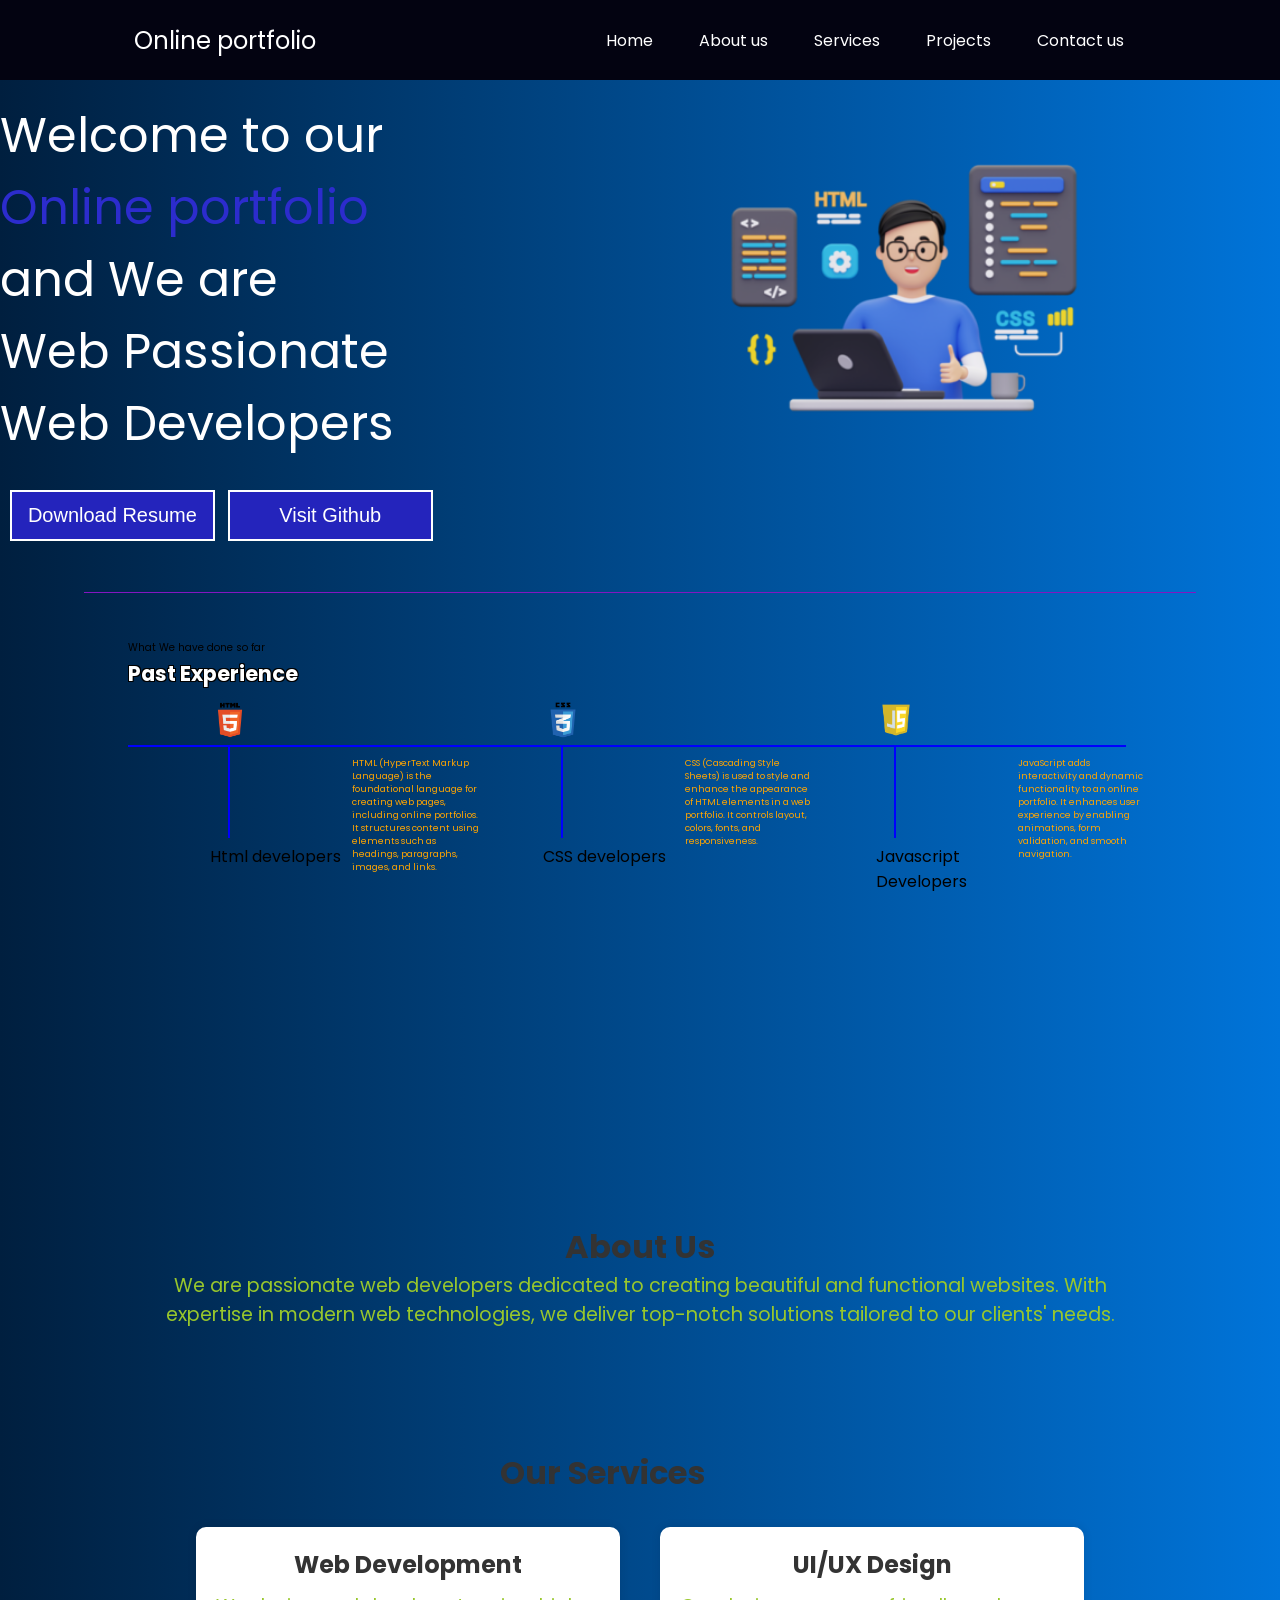
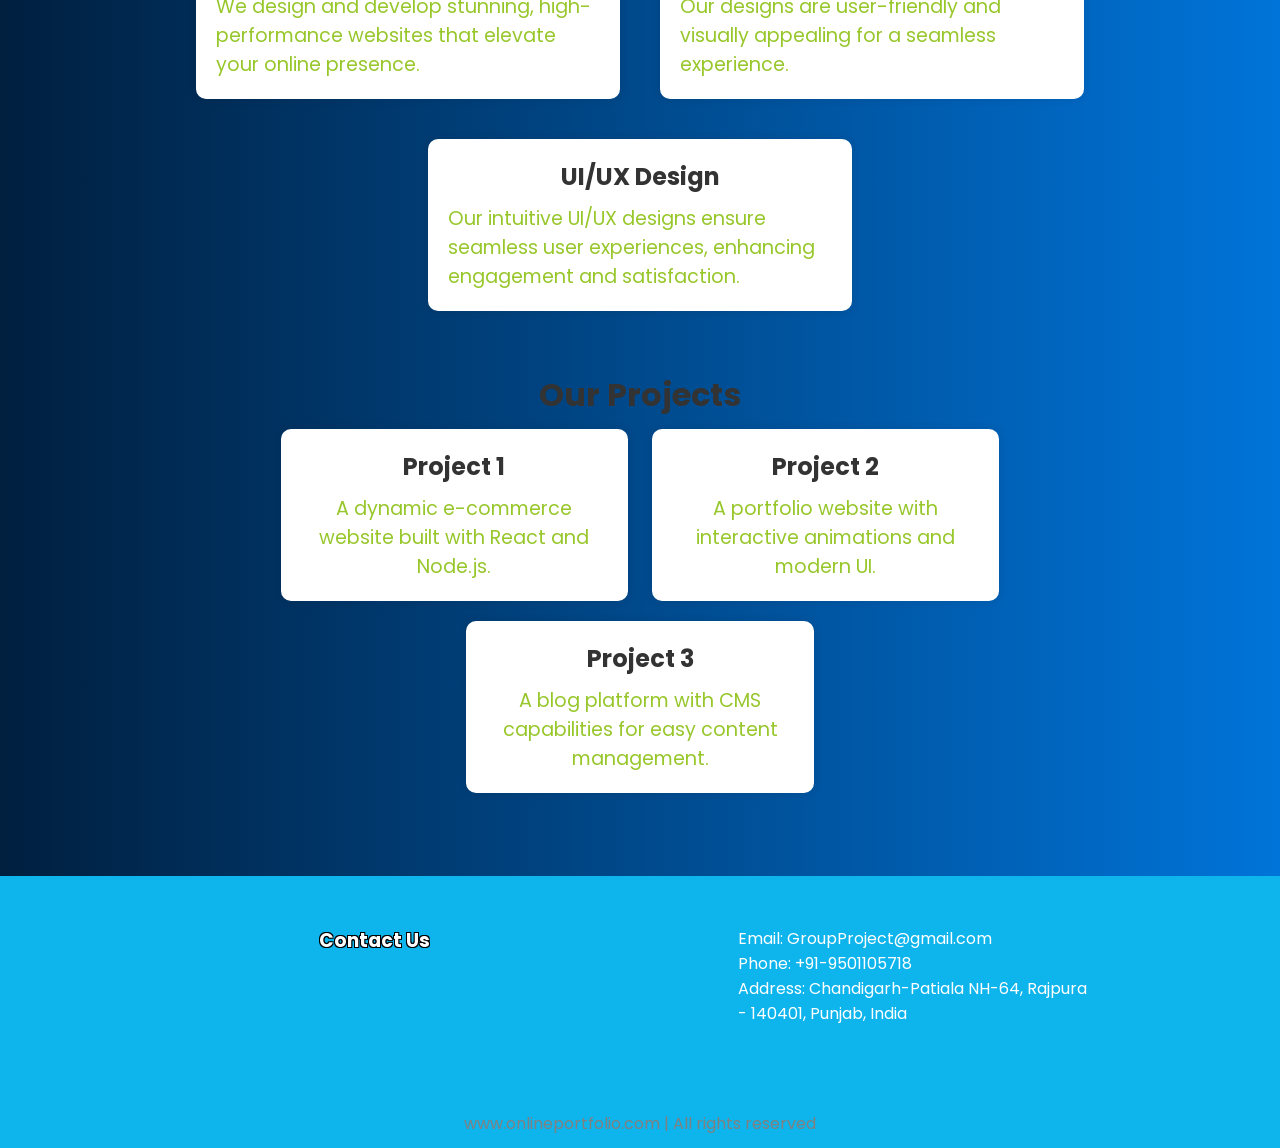
<file: index.html>
<!DOCTYPE html>
<html lang="en">

<head>
    <meta charset="UTF-8">
    <meta name="viewport" content="width=device-width, initial-scale=1.0">
    <title>Online Portfolio</title>
    <link rel="preconnect" href="https://fonts.googleapis.com">
    <link rel="preconnect" href="https://fonts.gstatic.com" crossorigin>
    <link
        href="https://fonts.googleapis.com/css2?family=Poppins:ital,wght@0,100;0,200;0,300;0,400;0,500;0,600;0,700;0,800;0,900;1,100;1,200;1,300;1,400;1,500;1,600;1,700;1,800;1,900&display=swap"
        rel="stylesheet">
    <link rel="stylesheet" href="style.css ">
</head>

<body>
    <header>
        <nav>
            <div class="left">Online portfolio</div>
            <div class="right">
                <ul>
                    <li><a href="/">Home</a></li>
                    <li><a href="#about">About us</a></li>
                    <li><a href="#services">Services</a></li>
                    <li><a href="#projects">Projects</a></li>
                    <li><a href="#contact">Contact us</a></li>
                </ul>
            </div>
        </nav>
    </header>
    <main>
        <section class="firstsection">
            <div class="leftSection">
                Welcome to our<span class="purple"><br>Online portfolio</span>
                <div>and We are <br>Web Passionate</div>
                <div>Web Developers </div>
                <div class="buttons">
                    <button class="btn"><a href="https://drive.google.com/file/d/1esIyNjgpWP2Ru--4us0OOTh1DdO2abIN/view?usp=sharing">
                        Download Resume</a>
                    </button>
                    <button class="btn"><a href="https://github.com/">
                            Visit Github </a>
                    </button>
                </div>
            </div>
            <div class="RightSection">
                <img src="bg.webp" alt="">
            </div>
        </section>
        <hr>
        <section class="secondSection">
            <span class="text-grey">What We have done so far</span>
            <h1>Past Experience</h1>
            <div class="box">
                <div class="vertical">
                    <img class="image-top" src="html.png">
                    <div class="vertical-title">Html developers</div>
                </div>
                <div class="vertical-desc">
                    HTML (HyperText Markup Language) is the foundational language for creating web pages, including
                    online portfolios. It structures content using elements such as headings, paragraphs, images, and
                    links.
                </div>
                <div class="vertical">
                    <img class="image-top" src="CSS.png">
                    <div class="vertical-title">CSS developers</div>
                </div>
                <div class="vertical-desc">
                    CSS (Cascading Style Sheets) is used to style and enhance the appearance of HTML elements in a web
                    portfolio. It controls layout, colors, fonts, and responsiveness.
                </div>
                <div class="vertical">
                    <img class="image-top" src="Javascript.webp">
                    <div class="vertical-title">Javascript Developers</div>
                </div>
                <div class="vertical-desc">
                    JavaScript adds interactivity and dynamic functionality to an online portfolio. It enhances user
                    experience by enabling animations, form validation, and smooth navigation.
                </div>
            </div>
            </div>
        </section>
        <section id="about">
            <div class="about-container">
                <h2>About Us</h2>
                <p>We are passionate web developers dedicated to creating beautiful and functional websites. With expertise in modern web technologies, we deliver top-notch solutions tailored to our clients' needs.</p>
            </div>
        </section>
    
        <!-- Services Section -->
        <section id="services">
            <div class="service-container">
                <h2 class="service-h2">Our Services</h2>
                <div class="service-box">
                    <i class="fas fa-code"></i>
                    <h3>Web Development</h3>
                    <p>We design and develop stunning, high-performance websites that elevate your online presence.</p>
                </div>
                <div class="service-box">
                    <i class="fas fa-paint-brush"></i>
                    <h3>UI/UX Design</h3>
                    <p>Our designs are user-friendly and visually appealing for a seamless experience.</p>
                </div>
                <div class="service-box">
                    <i class="fas fa-paint-brush"></i>
                    <h3>UI/UX Design</h3>
                    <p>Our intuitive UI/UX designs ensure seamless user experiences, enhancing engagement and satisfaction.</p>
                </div>
            </div>
        </section>
        <section id="projects">
            <div class="projects-container">
                <h2>Our Projects</h2>
                <div class="project-box">
                    <h3>Project 1</h3>
                    <p>A dynamic e-commerce website built with React and Node.js.</p>
                </div>
                <div class="project-box">
                    <h3>Project 2</h3>
                    <p>A portfolio website with interactive animations and modern UI.</p>
                </div>
                <div class="project-box">
                    <h3>Project 3</h3>
                    <p>A blog platform with CMS capabilities for easy content management.</p>
                </div>
            </div>
        </section>
    </main>
    <footer>
        <section id="contact">
        <div class="footer">
            <div class="footer-first">
                <h3>Contact Us</h3>
            </div>
            <div class="footer-second">
                <div class="container">
                <ul>
                    <li>Email: GroupProject@gmail.com</li>
                    <li>Phone: +91-9501105718</li>
                    <li>Address: Chandigarh-Patiala NH-64,
                        Rajpura - 140401,
                        Punjab, India</li>
                </ul>
            </div>
        </div>
        </div>
        <div class="footer-rights">
            www.onlineportfolio.com | All rights reserved
        </div>
        </section>
    </footer>
</body>

</html>
</file>
<file: style.css>
* {
    margin: 0;
    padding: 0;
}

body {
    background: linear-gradient(to right, #001f3f, #0074D9);
    color: white;
    font-family: 'poppins', sans-serif;
    box-sizing: border-box;
    /*fixed the white line*/
}

nav {
    display: flex;
    justify-content: space-around;
    align-items: center;
    height: 80px;
    background-color: rgb(3, 3, 17);
}

nav ul {
    display: flex;
    justify-content: center;
}

nav ul li {
    list-style: none;
    margin: 0 23px;
}

nav ul li a {
    text-decoration: none;
    color: white;
}

nav ul li a:hover {
    color: lightblue;
    font-size: 1.05rem;
}

main hr {
    border: 0;
    background: rgb(132, 22, 192);
    height: 1.2px;
    margin: 40px 84px;
}

.left {
    font-size: 1.5rem;
    animation-name: animation;
    animation-duration: 4s;
    animation-iteration-count: infinite;
}

@keyframes animation {
    0% {
        background-color: lightblue;
    }

    25% {
        background-color: rgb(23, 231, 23);
    }

    50% {
        background-color: rgb(222, 222, 22);
    }

    100% {
        background-color: blue;
    }
}

.firstsection {
    display: flex;
    justify-content: space-around;
    margin: 20px 0;
    align-items: center;
}

.firstsection div {
    width: 80%;
    margin: 0px 0;
}

.leftSection {
    font-size: 3rem;
}

.leftSection .buttons {
    padding: 50px 0px;
    margin: -40px 10px;
}

.leftSection .btn {
    padding: 12px;
    background: rgb(36, 36, 188);
    color: white;
    border: 2px solid white;
    font-size: 20px;
    cursor: pointer;
    text-decoration: none;
    color: white;
    display: inline-block; /* Makes the link cover the whole button */
    width: 40%;
    height: 100%;
    transition: height 2s, width 2s;
}
.leftSection .btn a {
    text-decoration: none !important; /* Force removal of underline */
    color: white;
    display: block; /* Makes entire button clickable */
    width: 100%;
    height: 100%;
}
.leftSection .btn:hover {
    background-color: red;
    height: 100%;
    width: 40%;
}

.RightSection img {
    width: 70%;
    margin: 0px 40px;
    margin-top: -70px;
    transition: height 2s, width 2s;
}

.RightSection img:hover {
    height: 81%;
    width: 81%;
}

.purple {
    color: rgb(44, 44, 205);
}

.text-grey {
    color: black;
    font-size: x-small;
}

.secondSection {
    max-width: 80vw;
    margin: auto;
    height: 80vh;
}

.secondSection h1 {
    font-size: 1.3rem;
    color: white;
    text-shadow: -1px -1px 0 black,
        1px -1px 0 black,
        -1px 1px 0 black,
        1px 1px 0 black;
}

.secondSection .box {
    background: blue;
    width: 78vw;
    height: 2px;
    margin: 56px 0;
    display: flex;
}

.secondSection .vertical {
    height: 93px;
    width: 2px;
    background-color: blue;
    margin: 0px 100px;
}

.image-top {
    width: 40px;
    position: relative;
    top: -45px;
    left: -18px;
}

.vertical-title {
    position: relative;
    top: 52px;
    width: 150px;
    left: -18px;
    color: black;
}

.vertical-desc {
    position: relative;
    top: 12px;
    color: orange;
    width: 150px;
    font-size: 9px;
    left: 22px;
}
#about{
    padding: 20px;
    margin-top: -200px;
}
.about-container {
    width: 80%;
    margin: auto;
    text-align: center;
    padding: 50px 0;
}
h2{
    font-size: 2em;
    color: #333;
    ;
}
.service-h2{
    margin: 0px 500px;
    width: 500px;
}
.service-box h3 {
    font-size: 1.5em;
    font-weight: bold;
    color: #333; /* Ensure it's visible */
    text-align: center;
    margin-bottom: 10px;
}

p {
    font-size: 1.2em;
    color: #98c72c;
}
.service-container {
        display: flex;
        flex-wrap: wrap;
        justify-content: center;
        align-items: center;
        gap: 20px; /* Adds space between elements */
        margin-top: 50px; /* Adjust spacing */
    }
.service-box {
    display: inline-block;
    width: 30%;
    padding: 20px;
    background: #fff;
    box-shadow: 0 0 10px rgba(0, 0, 0, 0.1);
    margin: 10px;
    border-radius: 10px;
    transition: transform 0.3s ease, box-shadow 0.3s ease;
    transform: translateY(0); /* optional default */
}
.service-box:hover{
    transform: translateY(-10px);
    box-shadow: 0 8px 20px rgba(0, 0, 0, 0.15); /* optional for more effect */
}

#projects {
    display: flex;
    justify-content: center;
    align-items: center;
    gap: 20px;
}
.projects-container {
    width: 80%;
    margin: auto;
    text-align: center;
    padding: 50px 0;
}
.service-box i {
    font-size: 2em;
    color: #007bff;
}
.project-box {
    display: inline-block;
    width: 30%;
    padding: 20px;
    background: #fff;
    box-shadow: 0 0 10px rgba(0, 0, 0, 0.1);
    margin: 10px;
    border-radius: 10px;
    transition: transform 0.3s ease, box-shadow 0.3s ease;
    transform: translateY(0); /* optional default */
}
.project-box:hover{
    transform: translateY(-10px);
    box-shadow: 0 8px 20px rgba(0, 0, 0, 0.15); /* optional for more effect */
}
.project-box h3 {
    font-size: 1.5em;
    font-weight: bold;
    color: #333; /* Ensure it's visible */
    text-align: center;
    margin-bottom: 10px;
}
footer {
    background-color: rgb(14, 180, 236);
}

.footer {
    display: flex;
    margin: 23px 122px;
    justify-content: space-evenly;

}

.footer ul {
    list-style: none;
    width: 354px;
}

.footer>div {
    width: 223px;
    margin: 50px 0px;

}

footer .footer-rights {
    text-align: center;
    color: gray;
    padding: 12px 0px;
}

footer .footer-first {
    color: white;
    text-shadow: -1px -1px 0 black,
        1px -1px 0 black,
        -1px 1px 0 black,
        1px 1px 0 black;
}
#contact-form {
    display: flex;
    flex-direction: column;
    gap: 15px;
    margin-top: 20px;
}

#contact-form input,
#contact-form textarea {
    padding: 10px;
    font-size: 1rem;
    border-radius: 5px;
    border: none;
    resize: none;
}

#contact-form button {
    padding: 12px;
    background-color: #007BFF;
    color: white;
    border: none;
    font-size: 1rem;
    border-radius: 5px;
    cursor: pointer;
    transition: background-color 0.3s ease;
}

#contact-form button:hover {
    background-color: #0056b3;
}
</file>
